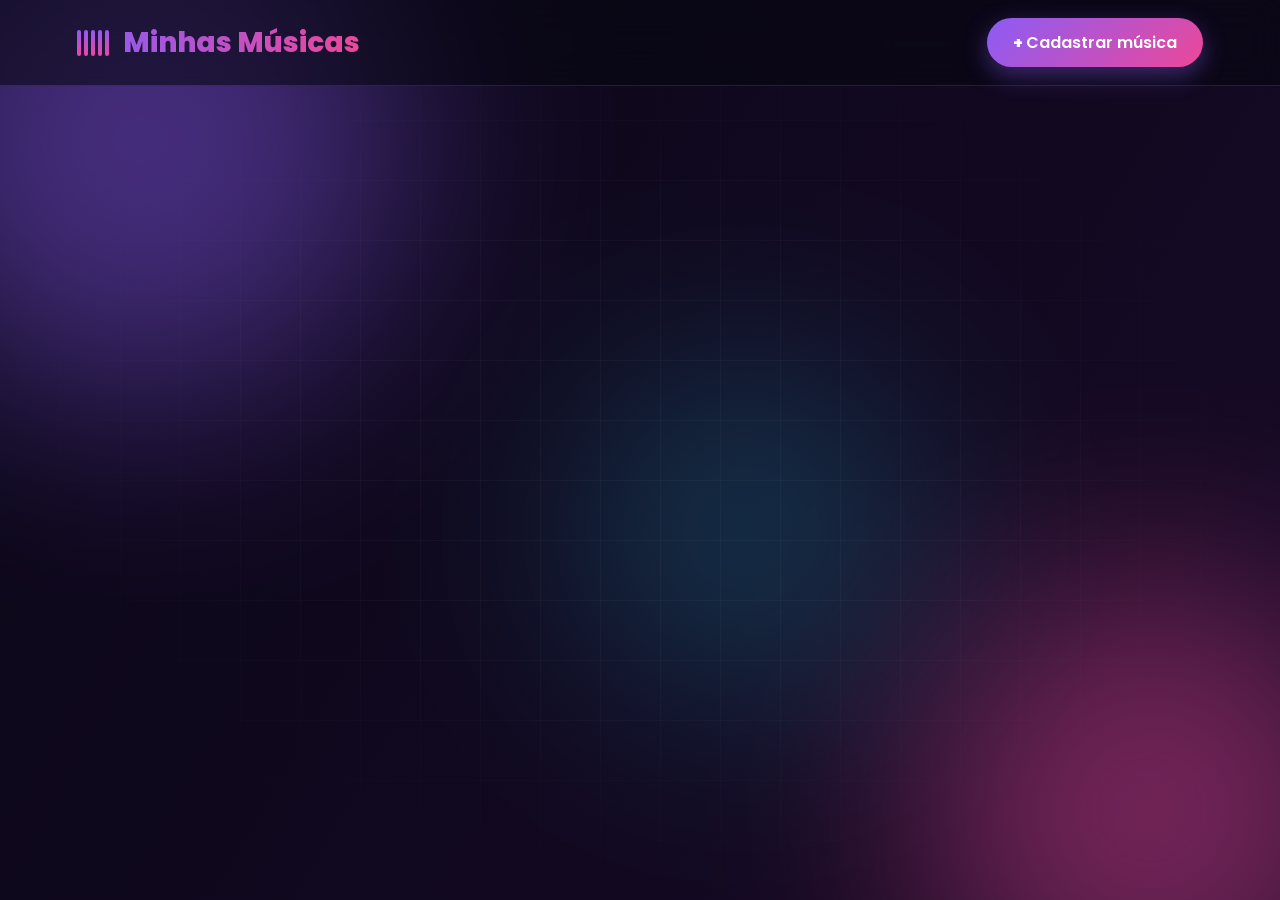
<file: index.html>
<!DOCTYPE html>
<html lang="pt-BR">
<head>
    <meta charset="UTF-8">
    <meta name="viewport" content="width=device-width, initial-scale=1.0">
    <title>Minhas Músicas</title>
    <link rel="preconnect" href="https://fonts.googleapis.com">
    <link rel="preconnect" href="https://fonts.gstatic.com" crossorigin>
    <link href="https://fonts.googleapis.com/css2?family=Poppins:wght@400;500;600;700;800&display=swap" rel="stylesheet">
    <link rel="stylesheet" href="index.css">
</head>
<body>
    <!-- Fundo animado (só decoração) -->
    <div class="fundo" aria-hidden="true">
        <span class="luz luz1"></span>
        <span class="luz luz2"></span>
        <span class="luz luz3"></span>
        <span class="nota">♪</span>
        <span class="nota">♫</span>
        <span class="nota">♪</span>
        <span class="nota">♬</span>
        <span class="nota">♫</span>
        <span class="nota">♪</span>
        <span class="nota">♬</span>
        <span class="nota">♫</span>
    </div>

    <header>
        <h1>
            <span class="equalizador" aria-hidden="true"><i></i><i></i><i></i><i></i><i></i></span>
            Minhas Músicas
        </h1>
        <a href="cadastrar.html">Cadastrar música</a>
    </header>

    <main>
        <section id="listaMusicas">
        </section>
    </main>

    <script src="index.js"></script>
</body>
</html>
</file>
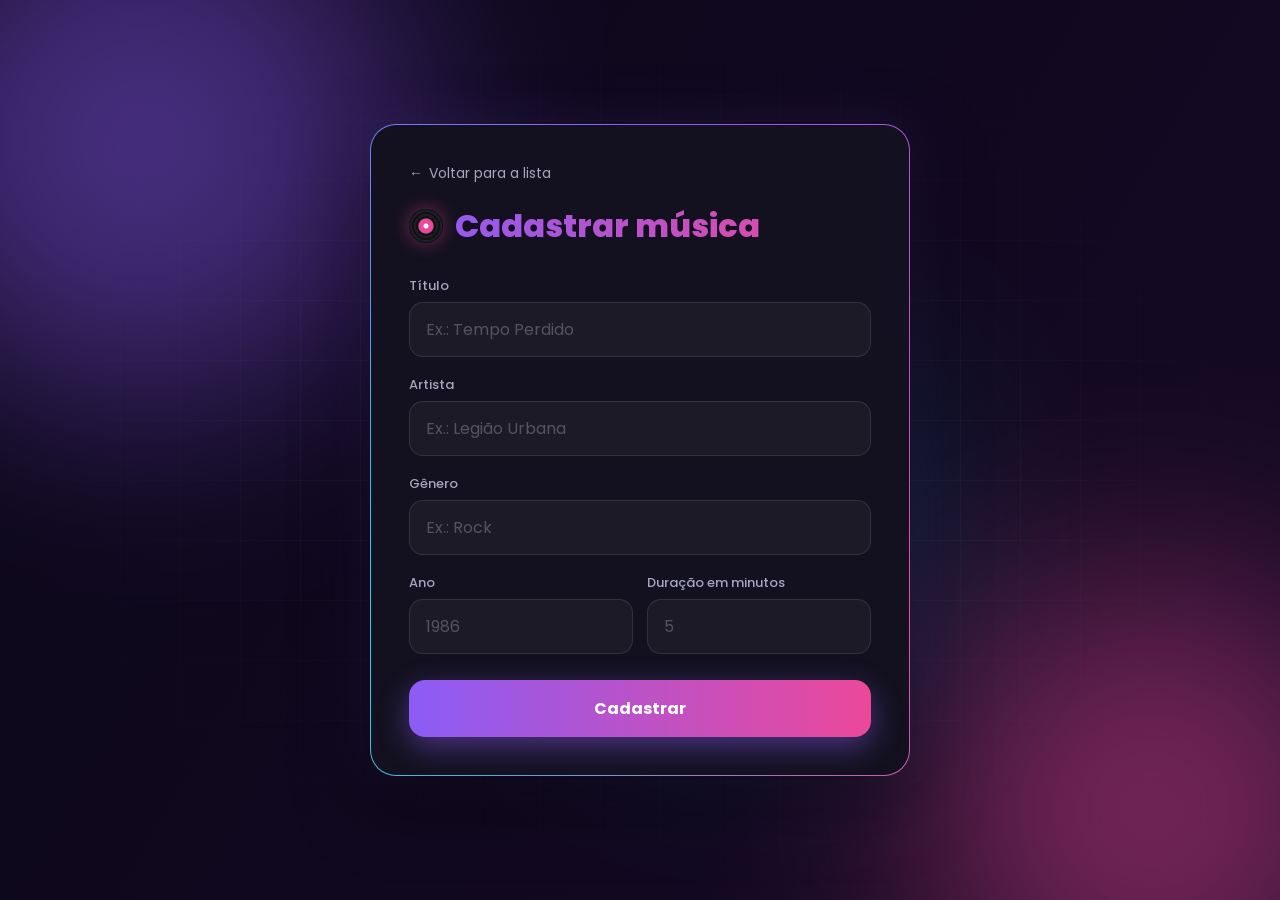
<file: cadastrar.html>
<!DOCTYPE html>
<html lang="pt-BR">
<head>
    <meta charset="UTF-8">
    <meta name="viewport" content="width=device-width, initial-scale=1.0">
    <title>Cadastrar música</title>
    <link rel="preconnect" href="https://fonts.googleapis.com">
    <link rel="preconnect" href="https://fonts.gstatic.com" crossorigin>
    <link href="https://fonts.googleapis.com/css2?family=Poppins:wght@400;500;600;700;800&display=swap" rel="stylesheet">
    <link rel="stylesheet" href="cadastrar.css">
</head>
<body>
    <!-- Fundo animado (só decoração) -->
    <div class="fundo" aria-hidden="true">
        <span class="luz luz1"></span>
        <span class="luz luz2"></span>
        <span class="luz luz3"></span>
        <span class="nota">♪</span>
        <span class="nota">♫</span>
        <span class="nota">♪</span>
        <span class="nota">♬</span>
        <span class="nota">♫</span>
        <span class="nota">♪</span>
        <span class="nota">♬</span>
        <span class="nota">♫</span>
    </div>

    <main>
        <a class="voltar" href="index.html">Voltar para a lista</a>

        <h1>Cadastrar música</h1>

        <label for="titulo">Título</label>
        <input type="text" id="titulo" placeholder="Ex.: Tempo Perdido">

        <label for="artista">Artista</label>
        <input type="text" id="artista" placeholder="Ex.: Legião Urbana">

        <label for="genero">Gênero</label>
        <input type="text" id="genero" placeholder="Ex.: Rock">

        <div class="linha">
            <div class="campo">
                <label for="ano">Ano</label>
                <input type="number" id="ano" placeholder="1986">
            </div>
            <div class="campo">
                <label for="duracao">Duração em minutos</label>
                <input type="number" id="duracao" placeholder="5">
            </div>
        </div>

        <button id="botaoCadastrar">Cadastrar</button>
    </main>

    <script src="cadastrar.js"></script>
</body>
</html>
</file>
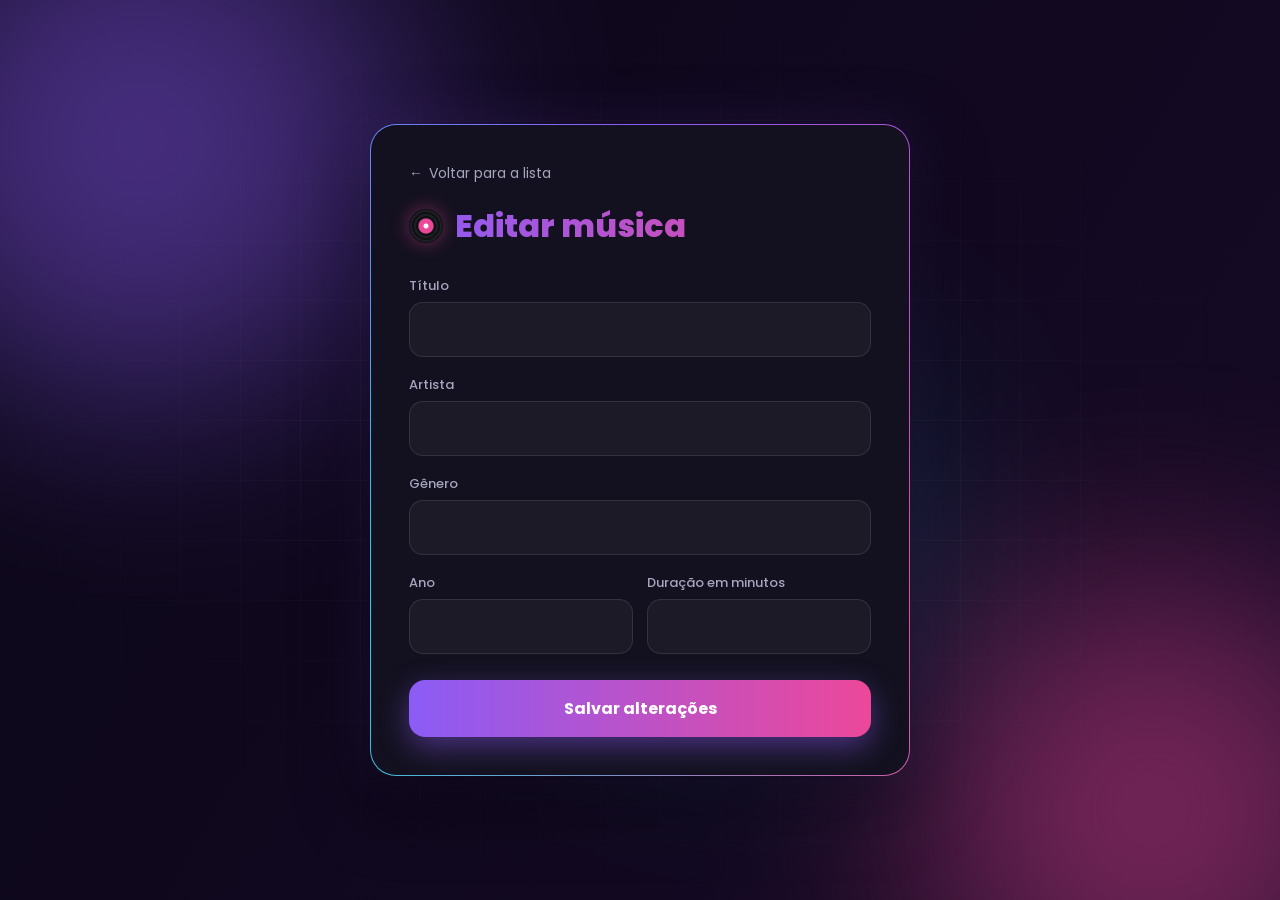
<file: editar.html>
<!DOCTYPE html>
<html lang="pt-BR">
<head>
    <meta charset="UTF-8">
    <meta name="viewport" content="width=device-width, initial-scale=1.0">
    <title>Editar música</title>
    <link rel="preconnect" href="https://fonts.googleapis.com">
    <link rel="preconnect" href="https://fonts.gstatic.com" crossorigin>
    <link href="https://fonts.googleapis.com/css2?family=Poppins:wght@400;500;600;700;800&display=swap" rel="stylesheet">
    <link rel="stylesheet" href="editar.css">
</head>
<body>
    <!-- Fundo animado (só decoração) -->
    <div class="fundo" aria-hidden="true">
        <span class="luz luz1"></span>
        <span class="luz luz2"></span>
        <span class="luz luz3"></span>
        <span class="nota">♪</span>
        <span class="nota">♫</span>
        <span class="nota">♪</span>
        <span class="nota">♬</span>
        <span class="nota">♫</span>
        <span class="nota">♪</span>
        <span class="nota">♬</span>
        <span class="nota">♫</span>
    </div>

    <main>
        <a class="voltar" href="index.html">Voltar para a lista</a>

        <h1>Editar música</h1>

        <label for="titulo">Título</label>
        <input type="text" id="titulo">

        <label for="artista">Artista</label>
        <input type="text" id="artista">

        <label for="genero">Gênero</label>
        <input type="text" id="genero">

        <div class="linha">
            <div class="campo">
                <label for="ano">Ano</label>
                <input type="number" id="ano">
            </div>
            <div class="campo">
                <label for="duracao">Duração em minutos</label>
                <input type="number" id="duracao">
            </div>
        </div>

        <button id="botaoSalvar">Salvar alterações</button>
    </main>

    <script src="editar.js"></script>
</body>
</html>
</file>
<file: index.css>
/* ===== Cores e base ===== */
:root {
    --fundo: #07070f;
    --card: #13111f;
    --borda: rgba(255, 255, 255, 0.1);
    --texto: #f4f4fa;
    --texto-suave: #a5a5bd;
    --roxo: #8b5cf6;
    --rosa: #ec4899;
    --ciano: #22d3ee;
    --vermelho: #f43f5e;
    --gradiente: linear-gradient(135deg, var(--roxo), var(--rosa));
}

/* Ângulo animável para a borda brilhante dos cards */
@property --angulo {
    syntax: "<angle>";
    initial-value: 0deg;
    inherits: false;
}

* {
    margin: 0;
    padding: 0;
    box-sizing: border-box;
}

body {
    font-family: "Poppins", Arial, sans-serif;
    background: var(--fundo);
    color: var(--texto);
    min-height: 100vh;
    overflow-x: hidden;
}

/* ===================================================== */
/* ================== FUNDO ANIMADO ==================== */
/* ===================================================== */
.fundo {
    position: fixed;
    inset: 0;
    z-index: -1;
    overflow: hidden;
    pointer-events: none;
    /* gradiente que se move devagar */
    background: linear-gradient(120deg, #0b0718, #160a26, #070d1f, #1a0a1d, #0b0718);
    background-size: 400% 400%;
    animation: gradienteMovendo 20s ease infinite;
}

/* grade sutil por cima */
.fundo::after {
    content: "";
    position: absolute;
    inset: 0;
    background-image:
        linear-gradient(rgba(255, 255, 255, 0.03) 1px, transparent 1px),
        linear-gradient(90deg, rgba(255, 255, 255, 0.03) 1px, transparent 1px);
    background-size: 60px 60px;
    mask-image: radial-gradient(ellipse at center, black 30%, transparent 75%);
    -webkit-mask-image: radial-gradient(ellipse at center, black 30%, transparent 75%);
    animation: gradeAndando 12s linear infinite;
}

@keyframes gradienteMovendo {
    0%   { background-position: 0% 50%; }
    50%  { background-position: 100% 50%; }
    100% { background-position: 0% 50%; }
}

@keyframes gradeAndando {
    from { background-position: 0 0; }
    to   { background-position: 60px 60px; }
}

/* Luzes coloridas passeando */
.luz {
    position: absolute;
    border-radius: 50%;
    filter: blur(110px);
    opacity: 0.45;
}

.luz1 {
    width: 520px;
    height: 520px;
    background: var(--roxo);
    top: -120px;
    left: -120px;
    animation: passear1 18s ease-in-out infinite alternate;
}

.luz2 {
    width: 460px;
    height: 460px;
    background: var(--rosa);
    bottom: -140px;
    right: -100px;
    animation: passear2 22s ease-in-out infinite alternate;
}

.luz3 {
    width: 340px;
    height: 340px;
    background: var(--ciano);
    top: 40%;
    left: 45%;
    opacity: 0.22;
    animation: passear3 26s ease-in-out infinite alternate;
}

@keyframes passear1 {
    0%   { transform: translate(0, 0) scale(1); }
    50%  { transform: translate(40vw, 20vh) scale(1.2); }
    100% { transform: translate(10vw, 50vh) scale(0.9); }
}

@keyframes passear2 {
    0%   { transform: translate(0, 0) scale(1); }
    50%  { transform: translate(-35vw, -30vh) scale(1.15); }
    100% { transform: translate(-10vw, -55vh) scale(1); }
}

@keyframes passear3 {
    0%   { transform: translate(0, 0) scale(1); }
    50%  { transform: translate(-30vw, 20vh) scale(1.3); }
    100% { transform: translate(25vw, -25vh) scale(0.8); }
}

/* Notas musicais subindo */
.nota {
    position: absolute;
    bottom: -60px;
    color: rgba(255, 255, 255, 0.18);
    font-size: 28px;
    animation: subir linear infinite;
}

.nota:nth-child(4)  { left: 6%;  font-size: 26px; animation-duration: 16s; animation-delay: 0s; }
.nota:nth-child(5)  { left: 18%; font-size: 38px; animation-duration: 22s; animation-delay: -6s; color: rgba(139, 92, 246, 0.35); }
.nota:nth-child(6)  { left: 31%; font-size: 22px; animation-duration: 14s; animation-delay: -3s; }
.nota:nth-child(7)  { left: 47%; font-size: 34px; animation-duration: 20s; animation-delay: -11s; color: rgba(236, 72, 153, 0.35); }
.nota:nth-child(8)  { left: 62%; font-size: 24px; animation-duration: 17s; animation-delay: -8s; }
.nota:nth-child(9)  { left: 74%; font-size: 40px; animation-duration: 24s; animation-delay: -2s; color: rgba(34, 211, 238, 0.3); }
.nota:nth-child(10) { left: 86%; font-size: 26px; animation-duration: 15s; animation-delay: -10s; }
.nota:nth-child(11) { left: 94%; font-size: 32px; animation-duration: 21s; animation-delay: -14s; color: rgba(139, 92, 246, 0.35); }

@keyframes subir {
    0%   { transform: translateY(0) translateX(0) rotate(0deg); opacity: 0; }
    10%  { opacity: 1; }
    50%  { transform: translateY(-55vh) translateX(30px) rotate(20deg); }
    90%  { opacity: 1; }
    100% { transform: translateY(-115vh) translateX(-20px) rotate(-15deg); opacity: 0; }
}

/* ===================================================== */
/* ==================== CABEÇALHO ====================== */
/* ===================================================== */
header {
    position: sticky;
    top: 0;
    z-index: 10;
    display: flex;
    justify-content: space-between;
    align-items: center;
    padding: 18px 6%;
    background: rgba(7, 7, 15, 0.55);
    backdrop-filter: blur(18px);
    -webkit-backdrop-filter: blur(18px);
    border-bottom: 1px solid var(--borda);
    animation: descer 0.7s ease both;
}

@keyframes descer {
    from { transform: translateY(-100%); opacity: 0; }
    to   { transform: translateY(0); opacity: 1; }
}

header h1 {
    display: flex;
    align-items: center;
    gap: 14px;
    font-size: 28px;
    font-weight: 800;
    background: linear-gradient(90deg, var(--roxo), var(--rosa), var(--ciano), var(--roxo));
    background-size: 300% 100%;
    -webkit-background-clip: text;
    background-clip: text;
    color: transparent;
    animation: tituloBrilhando 6s linear infinite;
}

@keyframes tituloBrilhando {
    from { background-position: 0% 50%; }
    to   { background-position: 300% 50%; }
}

/* Equalizador animado */
.equalizador {
    display: flex;
    align-items: flex-end;
    gap: 3px;
    height: 26px;
}

.equalizador i {
    width: 4px;
    height: 100%;
    border-radius: 4px;
    background: var(--gradiente);
    transform-origin: bottom;
    animation: pular 1s ease-in-out infinite;
}

.equalizador i:nth-child(1) { animation-delay: -0.2s; }
.equalizador i:nth-child(2) { animation-delay: -0.6s; animation-duration: 0.8s; }
.equalizador i:nth-child(3) { animation-delay: -0.1s; animation-duration: 1.2s; }
.equalizador i:nth-child(4) { animation-delay: -0.8s; animation-duration: 0.9s; }
.equalizador i:nth-child(5) { animation-delay: -0.4s; }

@keyframes pular {
    0%, 100% { transform: scaleY(0.25); }
    50%      { transform: scaleY(1); }
}

/* Botão Cadastrar */
header a {
    position: relative;
    overflow: hidden;
    color: white;
    text-decoration: none;
    font-weight: 600;
    padding: 12px 26px;
    border-radius: 999px;
    background: var(--gradiente);
    box-shadow: 0 8px 24px rgba(139, 92, 246, 0.4);
    transition: transform 0.25s, box-shadow 0.25s;
    animation: pulsar 2.5s ease-in-out infinite;
}

header a::before {
    content: "+ ";
    font-weight: 800;
}

/* reflexo passando pelo botão */
header a::after {
    content: "";
    position: absolute;
    top: 0;
    left: -75%;
    width: 50%;
    height: 100%;
    background: linear-gradient(120deg, transparent, rgba(255, 255, 255, 0.45), transparent);
    transform: skewX(-20deg);
    animation: reflexo 3.5s ease-in-out infinite;
}

@keyframes pulsar {
    0%, 100% { box-shadow: 0 8px 24px rgba(139, 92, 246, 0.4), 0 0 0 0 rgba(236, 72, 153, 0.5); }
    50%      { box-shadow: 0 8px 24px rgba(139, 92, 246, 0.4), 0 0 0 10px rgba(236, 72, 153, 0); }
}

@keyframes reflexo {
    0%, 60% { left: -75%; }
    100%    { left: 130%; }
}

header a:hover {
    transform: translateY(-3px) scale(1.06);
}

header a:active {
    transform: scale(0.96);
}

/* ===================================================== */
/* ====================== LISTA ======================== */
/* ===================================================== */
main {
    max-width: 780px;
    margin: 44px auto;
    padding: 0 20px;
}

#listaMusicas {
    display: flex;
    flex-direction: column;
    gap: 20px;
    perspective: 1000px;
}

/* ===================================================== */
/* =================== CARD DA MÚSICA ================== */
/* ===================================================== */
.musica {
    position: relative;
    padding: 26px 26px 26px 118px;
    border-radius: 22px;
    /* fundo de vidro + borda em gradiente que gira */
    border: 1.5px solid transparent;
    background:
        linear-gradient(var(--card), var(--card)) padding-box,
        conic-gradient(from var(--angulo), rgba(255,255,255,0.08), rgba(255,255,255,0.08), rgba(255,255,255,0.08)) border-box;
    backdrop-filter: blur(14px);
    -webkit-backdrop-filter: blur(14px);
    overflow: hidden;
    animation: aparecer 0.7s cubic-bezier(.2, .8, .2, 1) both;
    transition: transform 0.4s cubic-bezier(.2, .8, .2, 1), box-shadow 0.4s;
}

.musica:hover {
    transform: translateY(-6px) rotateX(4deg) scale(1.015);
    box-shadow:
        0 20px 50px rgba(139, 92, 246, 0.25),
        0 0 0 1px rgba(236, 72, 153, 0.15);
    background:
        linear-gradient(var(--card), var(--card)) padding-box,
        conic-gradient(from var(--angulo), var(--roxo), var(--rosa), var(--ciano), var(--roxo)) border-box;
    animation: aparecer 0.7s cubic-bezier(.2, .8, .2, 1) both, girarBorda 3s linear infinite;
}

@keyframes girarBorda {
    to { --angulo: 360deg; }
}

/* Os cards aparecem um depois do outro */
.musica:nth-child(2) { animation-delay: 0.08s; }
.musica:nth-child(3) { animation-delay: 0.16s; }
.musica:nth-child(4) { animation-delay: 0.24s; }
.musica:nth-child(5) { animation-delay: 0.32s; }
.musica:nth-child(n+6) { animation-delay: 0.4s; }

@keyframes aparecer {
    from { opacity: 0; transform: translateY(30px) scale(0.97); filter: blur(6px); }
    to   { opacity: 1; transform: translateY(0) scale(1); filter: blur(0); }
}

/* Disco de vinil à esquerda */
.musica::before {
    content: "";
    position: absolute;
    left: 24px;
    top: 50%;
    width: 70px;
    height: 70px;
    margin-top: -35px;
    border-radius: 50%;
    background:
        radial-gradient(circle, #fff 0 3px, transparent 4px),
        radial-gradient(circle, var(--rosa) 0 14px, transparent 15px),
        repeating-radial-gradient(circle, #111 0 2px, #1e1e28 2px 4px);
    box-shadow:
        0 0 0 2px rgba(255, 255, 255, 0.06),
        0 8px 22px rgba(0, 0, 0, 0.5);
    animation: girarDisco 6s linear infinite;
    animation-play-state: paused;
    transition: box-shadow 0.4s;
}

.musica:hover::before {
    animation-play-state: running;
    animation-duration: 1.6s;
    box-shadow:
        0 0 0 2px rgba(236, 72, 153, 0.4),
        0 0 30px rgba(236, 72, 153, 0.45);
}

@keyframes girarDisco {
    to { transform: rotate(360deg); }
}

/* Brilho que atravessa o card no hover */
.musica::after {
    content: "";
    position: absolute;
    inset: 0;
    background: linear-gradient(115deg, transparent 35%, rgba(255, 255, 255, 0.09), transparent 65%);
    transform: translateX(-120%);
    transition: transform 0.9s;
    pointer-events: none;
}

.musica:hover::after {
    transform: translateX(120%);
}

.musica h2 {
    font-size: 22px;
    font-weight: 700;
    margin-bottom: 2px;
    transition: letter-spacing 0.4s;
}

.musica:hover h2 {
    letter-spacing: 0.3px;
}

.artista {
    color: var(--rosa);
    font-weight: 500;
    margin-bottom: 10px;
}

.detalhes {
    display: inline-block;
    font-size: 13px;
    color: var(--texto-suave);
    padding: 4px 14px;
    border-radius: 999px;
    background: rgba(255, 255, 255, 0.05);
    border: 1px solid var(--borda);
    margin-bottom: 16px;
    transition: color 0.3s, border-color 0.3s;
}

.musica:hover .detalhes {
    color: var(--texto);
    border-color: rgba(139, 92, 246, 0.5);
}

/* ===================================================== */
/* ================= BOTÕES DO CARD ==================== */
/* ===================================================== */
.acoes {
    display: flex;
    gap: 10px;
}

.editar,
.apagar {
    position: relative;
    z-index: 1;
    font-family: inherit;
    font-size: 14px;
    font-weight: 500;
    padding: 9px 20px;
    border-radius: 999px;
    cursor: pointer;
    transition: transform 0.2s, background 0.25s, color 0.25s, box-shadow 0.25s;
}

.editar {
    color: white;
    text-decoration: none;
    background: rgba(139, 92, 246, 0.18);
    border: 1px solid rgba(139, 92, 246, 0.55);
}

.editar::before {
    content: "✎";
    display: inline-block;
    margin-right: 6px;
    transition: transform 0.3s;
}

.editar:hover {
    background: var(--roxo);
    box-shadow: 0 6px 20px rgba(139, 92, 246, 0.55);
    transform: translateY(-2px);
}

.editar:hover::before {
    transform: rotate(-20deg);
}

.apagar {
    color: var(--vermelho);
    background: transparent;
    border: 1px solid rgba(244, 63, 94, 0.55);
}

.apagar::before {
    content: "🗑 ";
}

.apagar:hover {
    color: white;
    background: var(--vermelho);
    box-shadow: 0 6px 20px rgba(244, 63, 94, 0.55);
    animation: tremer 0.4s ease;
}

@keyframes tremer {
    0%, 100% { transform: translateX(0); }
    25%      { transform: translateX(-3px) rotate(-2deg); }
    75%      { transform: translateX(3px) rotate(2deg); }
}

.editar:active,
.apagar:active {
    transform: scale(0.93);
}

/* ===================================================== */
/* ==================== CELULAR ======================== */
/* ===================================================== */
@media (max-width: 600px) {
    header {
        flex-direction: column;
        gap: 14px;
    }

    header h1 {
        font-size: 24px;
    }

    .musica {
        padding: 110px 20px 22px;
    }

    .musica::before {
        top: 22px;
        margin-top: 0;
        left: 20px;
    }
}

/* Para quem prefere menos movimento */
@media (prefers-reduced-motion: reduce) {
    *, *::before, *::after {
        animation-duration: 0.01ms !important;
        animation-iteration-count: 1 !important;
        transition-duration: 0.01ms !important;
    }
}
</file>
<file: cadastrar.css>
/* ===== Cores e base ===== */
:root {
    --fundo: #07070f;
    --card: #13111f;
    --borda: rgba(255, 255, 255, 0.1);
    --texto: #f4f4fa;
    --texto-suave: #a5a5bd;
    --roxo: #8b5cf6;
    --rosa: #ec4899;
    --ciano: #22d3ee;
    --vermelho: #f43f5e;
    --gradiente: linear-gradient(135deg, var(--roxo), var(--rosa));
}

/* Ângulo animável para a borda brilhante dos cards */
@property --angulo {
    syntax: "<angle>";
    initial-value: 0deg;
    inherits: false;
}

* {
    margin: 0;
    padding: 0;
    box-sizing: border-box;
}

body {
    font-family: "Poppins", Arial, sans-serif;
    background: var(--fundo);
    color: var(--texto);
    min-height: 100vh;
    overflow-x: hidden;
}

/* ===================================================== */
/* ================== FUNDO ANIMADO ==================== */
/* ===================================================== */
.fundo {
    position: fixed;
    inset: 0;
    z-index: -1;
    overflow: hidden;
    pointer-events: none;
    /* gradiente que se move devagar */
    background: linear-gradient(120deg, #0b0718, #160a26, #070d1f, #1a0a1d, #0b0718);
    background-size: 400% 400%;
    animation: gradienteMovendo 20s ease infinite;
}

/* grade sutil por cima */
.fundo::after {
    content: "";
    position: absolute;
    inset: 0;
    background-image:
        linear-gradient(rgba(255, 255, 255, 0.03) 1px, transparent 1px),
        linear-gradient(90deg, rgba(255, 255, 255, 0.03) 1px, transparent 1px);
    background-size: 60px 60px;
    mask-image: radial-gradient(ellipse at center, black 30%, transparent 75%);
    -webkit-mask-image: radial-gradient(ellipse at center, black 30%, transparent 75%);
    animation: gradeAndando 12s linear infinite;
}

@keyframes gradienteMovendo {
    0%   { background-position: 0% 50%; }
    50%  { background-position: 100% 50%; }
    100% { background-position: 0% 50%; }
}

@keyframes gradeAndando {
    from { background-position: 0 0; }
    to   { background-position: 60px 60px; }
}

/* Luzes coloridas passeando */
.luz {
    position: absolute;
    border-radius: 50%;
    filter: blur(110px);
    opacity: 0.45;
}

.luz1 {
    width: 520px;
    height: 520px;
    background: var(--roxo);
    top: -120px;
    left: -120px;
    animation: passear1 18s ease-in-out infinite alternate;
}

.luz2 {
    width: 460px;
    height: 460px;
    background: var(--rosa);
    bottom: -140px;
    right: -100px;
    animation: passear2 22s ease-in-out infinite alternate;
}

.luz3 {
    width: 340px;
    height: 340px;
    background: var(--ciano);
    top: 40%;
    left: 45%;
    opacity: 0.22;
    animation: passear3 26s ease-in-out infinite alternate;
}

@keyframes passear1 {
    0%   { transform: translate(0, 0) scale(1); }
    50%  { transform: translate(40vw, 20vh) scale(1.2); }
    100% { transform: translate(10vw, 50vh) scale(0.9); }
}

@keyframes passear2 {
    0%   { transform: translate(0, 0) scale(1); }
    50%  { transform: translate(-35vw, -30vh) scale(1.15); }
    100% { transform: translate(-10vw, -55vh) scale(1); }
}

@keyframes passear3 {
    0%   { transform: translate(0, 0) scale(1); }
    50%  { transform: translate(-30vw, 20vh) scale(1.3); }
    100% { transform: translate(25vw, -25vh) scale(0.8); }
}

/* Notas musicais subindo */
.nota {
    position: absolute;
    bottom: -60px;
    color: rgba(255, 255, 255, 0.18);
    font-size: 28px;
    animation: subir linear infinite;
}

.nota:nth-child(4)  { left: 6%;  font-size: 26px; animation-duration: 16s; animation-delay: 0s; }
.nota:nth-child(5)  { left: 18%; font-size: 38px; animation-duration: 22s; animation-delay: -6s; color: rgba(139, 92, 246, 0.35); }
.nota:nth-child(6)  { left: 31%; font-size: 22px; animation-duration: 14s; animation-delay: -3s; }
.nota:nth-child(7)  { left: 47%; font-size: 34px; animation-duration: 20s; animation-delay: -11s; color: rgba(236, 72, 153, 0.35); }
.nota:nth-child(8)  { left: 62%; font-size: 24px; animation-duration: 17s; animation-delay: -8s; }
.nota:nth-child(9)  { left: 74%; font-size: 40px; animation-duration: 24s; animation-delay: -2s; color: rgba(34, 211, 238, 0.3); }
.nota:nth-child(10) { left: 86%; font-size: 26px; animation-duration: 15s; animation-delay: -10s; }
.nota:nth-child(11) { left: 94%; font-size: 32px; animation-duration: 21s; animation-delay: -14s; color: rgba(139, 92, 246, 0.35); }

@keyframes subir {
    0%   { transform: translateY(0) translateX(0) rotate(0deg); opacity: 0; }
    10%  { opacity: 1; }
    50%  { transform: translateY(-55vh) translateX(30px) rotate(20deg); }
    90%  { opacity: 1; }
    100% { transform: translateY(-115vh) translateX(-20px) rotate(-15deg); opacity: 0; }
}

/* ===================================================== */
/* ================= CARTÃO DO FORMULÁRIO ============== */
/* ===================================================== */
body {
    display: grid;
    place-items: center;
    padding: 30px 20px;
}

main {
    position: relative;
    width: 100%;
    max-width: 540px;
    display: flex;
    flex-direction: column;
    padding: 38px;
    border-radius: 26px;
    border: 1.5px solid transparent;
    background:
        linear-gradient(var(--card), var(--card)) padding-box,
        conic-gradient(from var(--angulo), var(--roxo), var(--rosa), var(--ciano), var(--roxo)) border-box;
    backdrop-filter: blur(18px);
    -webkit-backdrop-filter: blur(18px);
    box-shadow: 0 25px 70px rgba(0, 0, 0, 0.5), 0 0 60px rgba(139, 92, 246, 0.15);
    animation:
        aparecer 0.8s cubic-bezier(.2, .8, .2, 1) both,
        girarBorda 6s linear infinite;
}

@keyframes girarBorda {
    to { --angulo: 360deg; }
}

@keyframes aparecer {
    from { opacity: 0; transform: translateY(40px) scale(0.96); filter: blur(8px); }
    to   { opacity: 1; transform: translateY(0) scale(1); filter: blur(0); }
}

/* Os elementos do formulário entram em sequência */
main > * {
    animation: entrar 0.6s cubic-bezier(.2, .8, .2, 1) both;
}

main > *:nth-child(1)  { animation-delay: 0.15s; }
main > *:nth-child(2)  { animation-delay: 0.22s; }
main > *:nth-child(3),
main > *:nth-child(4)  { animation-delay: 0.29s; }
main > *:nth-child(5),
main > *:nth-child(6)  { animation-delay: 0.36s; }
main > *:nth-child(7),
main > *:nth-child(8)  { animation-delay: 0.43s; }
main > *:nth-child(9)  { animation-delay: 0.5s; }
main > *:nth-child(10) { animation-delay: 0.57s; }

@keyframes entrar {
    from { opacity: 0; transform: translateX(-20px); }
    to   { opacity: 1; transform: translateX(0); }
}

.voltar {
    align-self: flex-start;
    color: var(--texto-suave);
    text-decoration: none;
    font-size: 14px;
    margin-bottom: 18px;
    transition: color 0.2s;
}

.voltar::before {
    content: "←";
    display: inline-block;
    margin-right: 6px;
    transition: transform 0.25s;
}

.voltar:hover {
    color: var(--texto);
}

.voltar:hover::before {
    transform: translateX(-6px);
}

h1 {
    display: flex;
    align-items: center;
    gap: 12px;
    font-size: 32px;
    font-weight: 800;
    margin-bottom: 26px;
    background: linear-gradient(90deg, var(--roxo), var(--rosa), var(--ciano), var(--roxo));
    background-size: 300% 100%;
    -webkit-background-clip: text;
    background-clip: text;
    color: transparent;
    animation: entrar 0.6s 0.22s cubic-bezier(.2, .8, .2, 1) both, tituloBrilhando 6s linear infinite;
}

/* disco girando ao lado do título */
h1::before {
    content: "";
    flex-shrink: 0;
    width: 34px;
    height: 34px;
    border-radius: 50%;
    background:
        radial-gradient(circle, #fff 0 2px, transparent 3px),
        radial-gradient(circle, var(--rosa) 0 7px, transparent 8px),
        repeating-radial-gradient(circle, #111 0 2px, #1e1e28 2px 4px);
    box-shadow: 0 0 18px rgba(236, 72, 153, 0.45);
    animation: girarDisco 2.5s linear infinite;
}

@keyframes tituloBrilhando {
    from { background-position: 0% 50%; }
    to   { background-position: 300% 50%; }
}

@keyframes girarDisco {
    to { transform: rotate(360deg); }
}

/* ===================================================== */
/* ======================= CAMPOS ====================== */
/* ===================================================== */
label {
    font-size: 13px;
    font-weight: 500;
    color: var(--texto-suave);
    margin-bottom: 6px;
}

input {
    width: 100%;
    font-family: inherit;
    font-size: 16px;
    color: var(--texto);
    padding: 14px 16px;
    margin-bottom: 18px;
    background: rgba(255, 255, 255, 0.04);
    border: 1px solid var(--borda);
    border-radius: 14px;
    transition: border-color 0.25s, box-shadow 0.25s, background 0.25s, transform 0.25s;
}

input::placeholder {
    color: rgba(255, 255, 255, 0.25);
}

input:hover {
    border-color: rgba(139, 92, 246, 0.45);
}

input:focus {
    outline: none;
    border-color: var(--roxo);
    background: rgba(139, 92, 246, 0.1);
    box-shadow: 0 0 0 4px rgba(139, 92, 246, 0.22), 0 8px 24px rgba(139, 92, 246, 0.2);
    transform: translateY(-2px);
}

/* o label do campo selecionado fica colorido */
label:has(+ input:focus),
.campo:focus-within label {
    color: var(--rosa);
}

/* Ano e duração lado a lado */
.linha {
    display: flex;
    gap: 14px;
}

.campo {
    flex: 1;
    min-width: 0;
    display: flex;
    flex-direction: column;
}

/* ===================================================== */
/* ======================= BOTÃO ======================= */
/* ===================================================== */
button {
    position: relative;
    overflow: hidden;
    font-family: inherit;
    font-size: 16px;
    font-weight: 700;
    color: white;
    margin-top: 8px;
    padding: 16px;
    border: none;
    border-radius: 16px;
    cursor: pointer;
    background: linear-gradient(90deg, var(--roxo), var(--rosa), var(--roxo));
    background-size: 200% 100%;
    box-shadow: 0 10px 30px rgba(139, 92, 246, 0.45);
    transition: transform 0.25s, box-shadow 0.25s;
    animation: entrar 0.6s 0.57s cubic-bezier(.2, .8, .2, 1) both, fundoBotao 4s linear infinite;
}

@keyframes fundoBotao {
    from { background-position: 0% 50%; }
    to   { background-position: 200% 50%; }
}

/* reflexo passando pelo botão */
button::after {
    content: "";
    position: absolute;
    top: 0;
    left: -75%;
    width: 50%;
    height: 100%;
    background: linear-gradient(120deg, transparent, rgba(255, 255, 255, 0.4), transparent);
    transform: skewX(-20deg);
    animation: reflexo 3s ease-in-out infinite;
}

@keyframes reflexo {
    0%, 55% { left: -75%; }
    100%    { left: 130%; }
}

button:hover {
    transform: translateY(-3px) scale(1.02);
    box-shadow: 0 16px 40px rgba(236, 72, 153, 0.55);
}

button:active {
    transform: scale(0.97);
}

/* ===================================================== */
/* ====================== CELULAR ====================== */
/* ===================================================== */
@media (max-width: 500px) {
    main {
        padding: 28px 20px;
    }

    h1 {
        font-size: 26px;
    }

    .linha {
        flex-direction: column;
        gap: 0;
    }
}

/* Para quem prefere menos movimento */
@media (prefers-reduced-motion: reduce) {
    *, *::before, *::after {
        animation-duration: 0.01ms !important;
        animation-iteration-count: 1 !important;
        transition-duration: 0.01ms !important;
    }
}
</file>
<file: editar.css>
/* ===== Cores e base ===== */
:root {
    --fundo: #07070f;
    --card: #13111f;
    --borda: rgba(255, 255, 255, 0.1);
    --texto: #f4f4fa;
    --texto-suave: #a5a5bd;
    --roxo: #8b5cf6;
    --rosa: #ec4899;
    --ciano: #22d3ee;
    --vermelho: #f43f5e;
    --gradiente: linear-gradient(135deg, var(--roxo), var(--rosa));
}

/* Ângulo animável para a borda brilhante dos cards */
@property --angulo {
    syntax: "<angle>";
    initial-value: 0deg;
    inherits: false;
}

* {
    margin: 0;
    padding: 0;
    box-sizing: border-box;
}

body {
    font-family: "Poppins", Arial, sans-serif;
    background: var(--fundo);
    color: var(--texto);
    min-height: 100vh;
    overflow-x: hidden;
}

/* ===================================================== */
/* ================== FUNDO ANIMADO ==================== */
/* ===================================================== */
.fundo {
    position: fixed;
    inset: 0;
    z-index: -1;
    overflow: hidden;
    pointer-events: none;
    /* gradiente que se move devagar */
    background: linear-gradient(120deg, #0b0718, #160a26, #070d1f, #1a0a1d, #0b0718);
    background-size: 400% 400%;
    animation: gradienteMovendo 20s ease infinite;
}

/* grade sutil por cima */
.fundo::after {
    content: "";
    position: absolute;
    inset: 0;
    background-image:
        linear-gradient(rgba(255, 255, 255, 0.03) 1px, transparent 1px),
        linear-gradient(90deg, rgba(255, 255, 255, 0.03) 1px, transparent 1px);
    background-size: 60px 60px;
    mask-image: radial-gradient(ellipse at center, black 30%, transparent 75%);
    -webkit-mask-image: radial-gradient(ellipse at center, black 30%, transparent 75%);
    animation: gradeAndando 12s linear infinite;
}

@keyframes gradienteMovendo {
    0%   { background-position: 0% 50%; }
    50%  { background-position: 100% 50%; }
    100% { background-position: 0% 50%; }
}

@keyframes gradeAndando {
    from { background-position: 0 0; }
    to   { background-position: 60px 60px; }
}

/* Luzes coloridas passeando */
.luz {
    position: absolute;
    border-radius: 50%;
    filter: blur(110px);
    opacity: 0.45;
}

.luz1 {
    width: 520px;
    height: 520px;
    background: var(--roxo);
    top: -120px;
    left: -120px;
    animation: passear1 18s ease-in-out infinite alternate;
}

.luz2 {
    width: 460px;
    height: 460px;
    background: var(--rosa);
    bottom: -140px;
    right: -100px;
    animation: passear2 22s ease-in-out infinite alternate;
}

.luz3 {
    width: 340px;
    height: 340px;
    background: var(--ciano);
    top: 40%;
    left: 45%;
    opacity: 0.22;
    animation: passear3 26s ease-in-out infinite alternate;
}

@keyframes passear1 {
    0%   { transform: translate(0, 0) scale(1); }
    50%  { transform: translate(40vw, 20vh) scale(1.2); }
    100% { transform: translate(10vw, 50vh) scale(0.9); }
}

@keyframes passear2 {
    0%   { transform: translate(0, 0) scale(1); }
    50%  { transform: translate(-35vw, -30vh) scale(1.15); }
    100% { transform: translate(-10vw, -55vh) scale(1); }
}

@keyframes passear3 {
    0%   { transform: translate(0, 0) scale(1); }
    50%  { transform: translate(-30vw, 20vh) scale(1.3); }
    100% { transform: translate(25vw, -25vh) scale(0.8); }
}

/* Notas musicais subindo */
.nota {
    position: absolute;
    bottom: -60px;
    color: rgba(255, 255, 255, 0.18);
    font-size: 28px;
    animation: subir linear infinite;
}

.nota:nth-child(4)  { left: 6%;  font-size: 26px; animation-duration: 16s; animation-delay: 0s; }
.nota:nth-child(5)  { left: 18%; font-size: 38px; animation-duration: 22s; animation-delay: -6s; color: rgba(139, 92, 246, 0.35); }
.nota:nth-child(6)  { left: 31%; font-size: 22px; animation-duration: 14s; animation-delay: -3s; }
.nota:nth-child(7)  { left: 47%; font-size: 34px; animation-duration: 20s; animation-delay: -11s; color: rgba(236, 72, 153, 0.35); }
.nota:nth-child(8)  { left: 62%; font-size: 24px; animation-duration: 17s; animation-delay: -8s; }
.nota:nth-child(9)  { left: 74%; font-size: 40px; animation-duration: 24s; animation-delay: -2s; color: rgba(34, 211, 238, 0.3); }
.nota:nth-child(10) { left: 86%; font-size: 26px; animation-duration: 15s; animation-delay: -10s; }
.nota:nth-child(11) { left: 94%; font-size: 32px; animation-duration: 21s; animation-delay: -14s; color: rgba(139, 92, 246, 0.35); }

@keyframes subir {
    0%   { transform: translateY(0) translateX(0) rotate(0deg); opacity: 0; }
    10%  { opacity: 1; }
    50%  { transform: translateY(-55vh) translateX(30px) rotate(20deg); }
    90%  { opacity: 1; }
    100% { transform: translateY(-115vh) translateX(-20px) rotate(-15deg); opacity: 0; }
}

/* ===================================================== */
/* ================= CARTÃO DO FORMULÁRIO ============== */
/* ===================================================== */
body {
    display: grid;
    place-items: center;
    padding: 30px 20px;
}

main {
    position: relative;
    width: 100%;
    max-width: 540px;
    display: flex;
    flex-direction: column;
    padding: 38px;
    border-radius: 26px;
    border: 1.5px solid transparent;
    background:
        linear-gradient(var(--card), var(--card)) padding-box,
        conic-gradient(from var(--angulo), var(--roxo), var(--rosa), var(--ciano), var(--roxo)) border-box;
    backdrop-filter: blur(18px);
    -webkit-backdrop-filter: blur(18px);
    box-shadow: 0 25px 70px rgba(0, 0, 0, 0.5), 0 0 60px rgba(139, 92, 246, 0.15);
    animation:
        aparecer 0.8s cubic-bezier(.2, .8, .2, 1) both,
        girarBorda 6s linear infinite;
}

@keyframes girarBorda {
    to { --angulo: 360deg; }
}

@keyframes aparecer {
    from { opacity: 0; transform: translateY(40px) scale(0.96); filter: blur(8px); }
    to   { opacity: 1; transform: translateY(0) scale(1); filter: blur(0); }
}

/* Os elementos do formulário entram em sequência */
main > * {
    animation: entrar 0.6s cubic-bezier(.2, .8, .2, 1) both;
}

main > *:nth-child(1)  { animation-delay: 0.15s; }
main > *:nth-child(2)  { animation-delay: 0.22s; }
main > *:nth-child(3),
main > *:nth-child(4)  { animation-delay: 0.29s; }
main > *:nth-child(5),
main > *:nth-child(6)  { animation-delay: 0.36s; }
main > *:nth-child(7),
main > *:nth-child(8)  { animation-delay: 0.43s; }
main > *:nth-child(9)  { animation-delay: 0.5s; }
main > *:nth-child(10) { animation-delay: 0.57s; }

@keyframes entrar {
    from { opacity: 0; transform: translateX(-20px); }
    to   { opacity: 1; transform: translateX(0); }
}

.voltar {
    align-self: flex-start;
    color: var(--texto-suave);
    text-decoration: none;
    font-size: 14px;
    margin-bottom: 18px;
    transition: color 0.2s;
}

.voltar::before {
    content: "←";
    display: inline-block;
    margin-right: 6px;
    transition: transform 0.25s;
}

.voltar:hover {
    color: var(--texto);
}

.voltar:hover::before {
    transform: translateX(-6px);
}

h1 {
    display: flex;
    align-items: center;
    gap: 12px;
    font-size: 32px;
    font-weight: 800;
    margin-bottom: 26px;
    background: linear-gradient(90deg, var(--roxo), var(--rosa), var(--ciano), var(--roxo));
    background-size: 300% 100%;
    -webkit-background-clip: text;
    background-clip: text;
    color: transparent;
    animation: entrar 0.6s 0.22s cubic-bezier(.2, .8, .2, 1) both, tituloBrilhando 6s linear infinite;
}

/* disco girando ao lado do título */
h1::before {
    content: "";
    flex-shrink: 0;
    width: 34px;
    height: 34px;
    border-radius: 50%;
    background:
        radial-gradient(circle, #fff 0 2px, transparent 3px),
        radial-gradient(circle, var(--rosa) 0 7px, transparent 8px),
        repeating-radial-gradient(circle, #111 0 2px, #1e1e28 2px 4px);
    box-shadow: 0 0 18px rgba(236, 72, 153, 0.45);
    animation: girarDisco 2.5s linear infinite;
}

@keyframes tituloBrilhando {
    from { background-position: 0% 50%; }
    to   { background-position: 300% 50%; }
}

@keyframes girarDisco {
    to { transform: rotate(360deg); }
}

/* ===================================================== */
/* ======================= CAMPOS ====================== */
/* ===================================================== */
label {
    font-size: 13px;
    font-weight: 500;
    color: var(--texto-suave);
    margin-bottom: 6px;
}

input {
    width: 100%;
    font-family: inherit;
    font-size: 16px;
    color: var(--texto);
    padding: 14px 16px;
    margin-bottom: 18px;
    background: rgba(255, 255, 255, 0.04);
    border: 1px solid var(--borda);
    border-radius: 14px;
    transition: border-color 0.25s, box-shadow 0.25s, background 0.25s, transform 0.25s;
}

input::placeholder {
    color: rgba(255, 255, 255, 0.25);
}

input:hover {
    border-color: rgba(139, 92, 246, 0.45);
}

input:focus {
    outline: none;
    border-color: var(--roxo);
    background: rgba(139, 92, 246, 0.1);
    box-shadow: 0 0 0 4px rgba(139, 92, 246, 0.22), 0 8px 24px rgba(139, 92, 246, 0.2);
    transform: translateY(-2px);
}

/* o label do campo selecionado fica colorido */
label:has(+ input:focus),
.campo:focus-within label {
    color: var(--rosa);
}

/* Ano e duração lado a lado */
.linha {
    display: flex;
    gap: 14px;
}

.campo {
    flex: 1;
    min-width: 0;
    display: flex;
    flex-direction: column;
}

/* ===================================================== */
/* ======================= BOTÃO ======================= */
/* ===================================================== */
button {
    position: relative;
    overflow: hidden;
    font-family: inherit;
    font-size: 16px;
    font-weight: 700;
    color: white;
    margin-top: 8px;
    padding: 16px;
    border: none;
    border-radius: 16px;
    cursor: pointer;
    background: linear-gradient(90deg, var(--roxo), var(--rosa), var(--roxo));
    background-size: 200% 100%;
    box-shadow: 0 10px 30px rgba(139, 92, 246, 0.45);
    transition: transform 0.25s, box-shadow 0.25s;
    animation: entrar 0.6s 0.57s cubic-bezier(.2, .8, .2, 1) both, fundoBotao 4s linear infinite;
}

@keyframes fundoBotao {
    from { background-position: 0% 50%; }
    to   { background-position: 200% 50%; }
}

/* reflexo passando pelo botão */
button::after {
    content: "";
    position: absolute;
    top: 0;
    left: -75%;
    width: 50%;
    height: 100%;
    background: linear-gradient(120deg, transparent, rgba(255, 255, 255, 0.4), transparent);
    transform: skewX(-20deg);
    animation: reflexo 3s ease-in-out infinite;
}

@keyframes reflexo {
    0%, 55% { left: -75%; }
    100%    { left: 130%; }
}

button:hover {
    transform: translateY(-3px) scale(1.02);
    box-shadow: 0 16px 40px rgba(236, 72, 153, 0.55);
}

button:active {
    transform: scale(0.97);
}

/* ===================================================== */
/* ====================== CELULAR ====================== */
/* ===================================================== */
@media (max-width: 500px) {
    main {
        padding: 28px 20px;
    }

    h1 {
        font-size: 26px;
    }

    .linha {
        flex-direction: column;
        gap: 0;
    }
}

/* Para quem prefere menos movimento */
@media (prefers-reduced-motion: reduce) {
    *, *::before, *::after {
        animation-duration: 0.01ms !important;
        animation-iteration-count: 1 !important;
        transition-duration: 0.01ms !important;
    }
}
</file>
